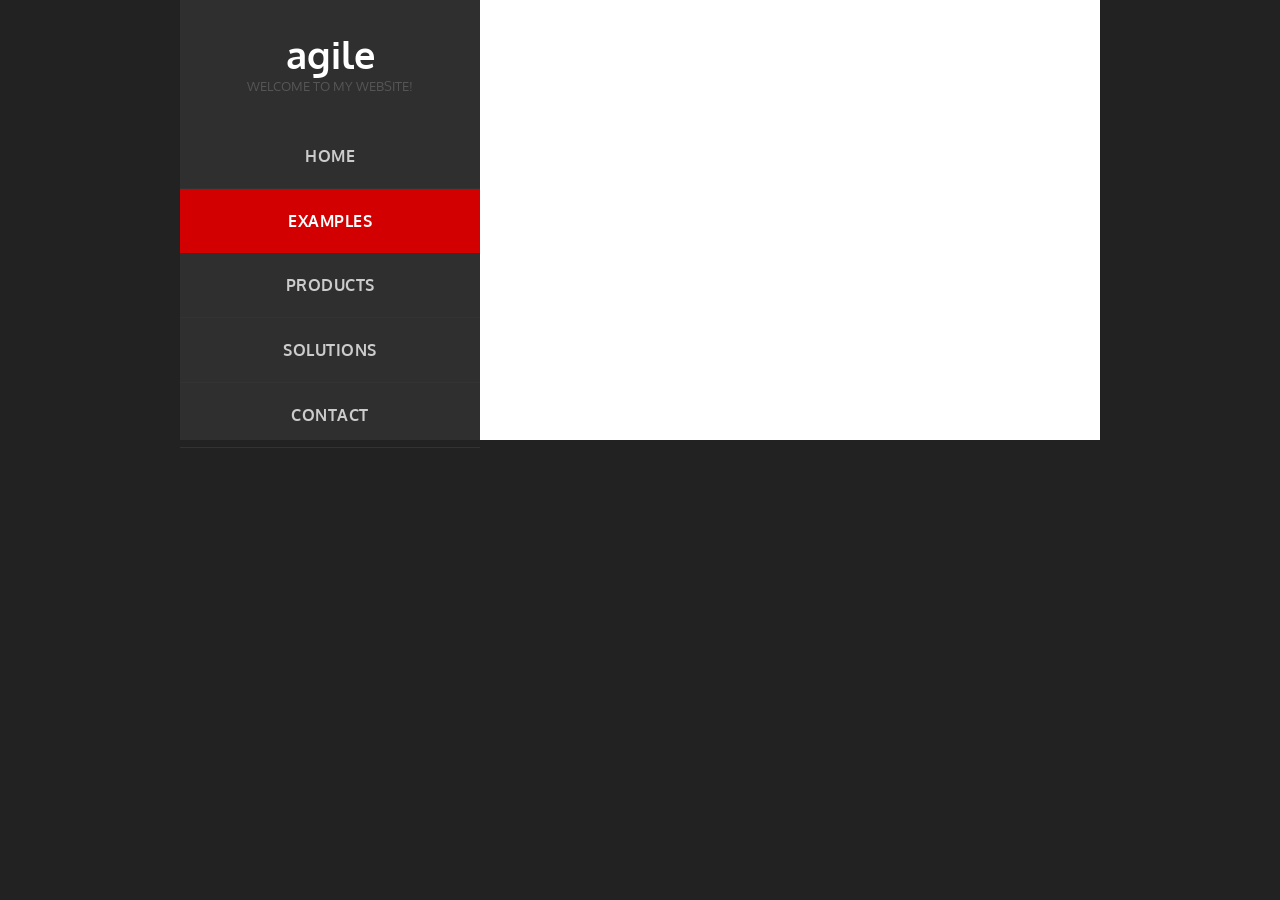
<file: UI/barchart.html>
<html>

<head>
    <title>Highcharts Tutorial</title>
    <script src="https://ajax.googleapis.com/ajax/libs/jquery/2.1.3/jquery.min.js">
    </script>
    <script src="https://code.highcharts.com/highcharts.js"></script>
    <link rel="stylesheet" href="styles.css" type="text/css" />
</head>

<body>
    <section id="body" class="width">
        <aside id="sidebar" class="column-left">

            <header>
                <h1><a href="#">agile</a></h1>

                <h2>Welcome to my website!</h2>

            </header>

            <nav id="mainnav">
                <ul>
                    <li><a href="index.html">Home</a></li>
                    <li class="selected-item"><a href="examples.html">Examples</a></li>
                    <li><a href="#">Products</a></li>
                    <li><a href="#">Solutions</a></li>
                    <li><a href="#">Contact</a></li>
                </ul>
            </nav>



        </aside>
        <section id="content" class="column-right">

            <div id="container" style="width: 550px; height: 400px; margin: 0 auto"></div>
            <script language="JavaScript">
                $(document).ready(function () {
                    var chart = {
                        type: 'bar'
                    };
                    var title = {
                        text: 'Historic World Population by Region'
                    };
                    var subtitle = {
                        text: 'Source: Wikipedia.org'
                    };
                    var xAxis = {
                        categories: ['Africa', 'America', 'Asia', 'Europe', 'Oceania'],
                        title: {
                            text: null
                        }
                    };
                    var yAxis = {
                        min: 0,
                        title: {
                            text: 'Population (millions)',
                            align: 'high'
                        },
                        labels: {
                            overflow: 'justify'
                        }
                    };
                    var tooltip = {
                        valueSuffix: ' millions'
                    };
                    var plotOptions = {
                        bar: {
                            dataLabels: {
                                enabled: true
                            }
                        }
                    };
                    var legend = {
                        layout: 'vertical',
                        align: 'right',
                        verticalAlign: 'top',
                        x: -40,
                        y: 100,
                        floating: true,
                        borderWidth: 1,

                        backgroundColor: (
                            (Highcharts.theme && Highcharts.theme.legendBackgroundColor) ||
                            '#FFFFFF'),
                        shadow: true
                    };
                    var credits = {
                        enabled: false
                    };
                    var series = [
                        {
                            name: 'Year 1800',
                            data: [107, 31, 635, 203, 2]
                        },
                        {
                            name: 'Year 1900',
                            data: [133, 156, 947, 408, 6]
                        },
                        {
                            name: 'Year 2008',
                            data: [973, 914, 4054, 732, 34]
                        }
                    ];

                    var json = {};
                    json.chart = chart;
                    json.title = title;
                    json.subtitle = subtitle;
                    json.tooltip = tooltip;
                    json.xAxis = xAxis;
                    json.yAxis = yAxis;
                    json.series = series;
                    json.plotOptions = plotOptions;
                    json.legend = legend;
                    json.credits = credits;
                    $('#container').highcharts(json);
                });
            </script>

        </section>

        <div class="clear"></div>

    </section>


</body>

</html>
</body>

</html>
</file>
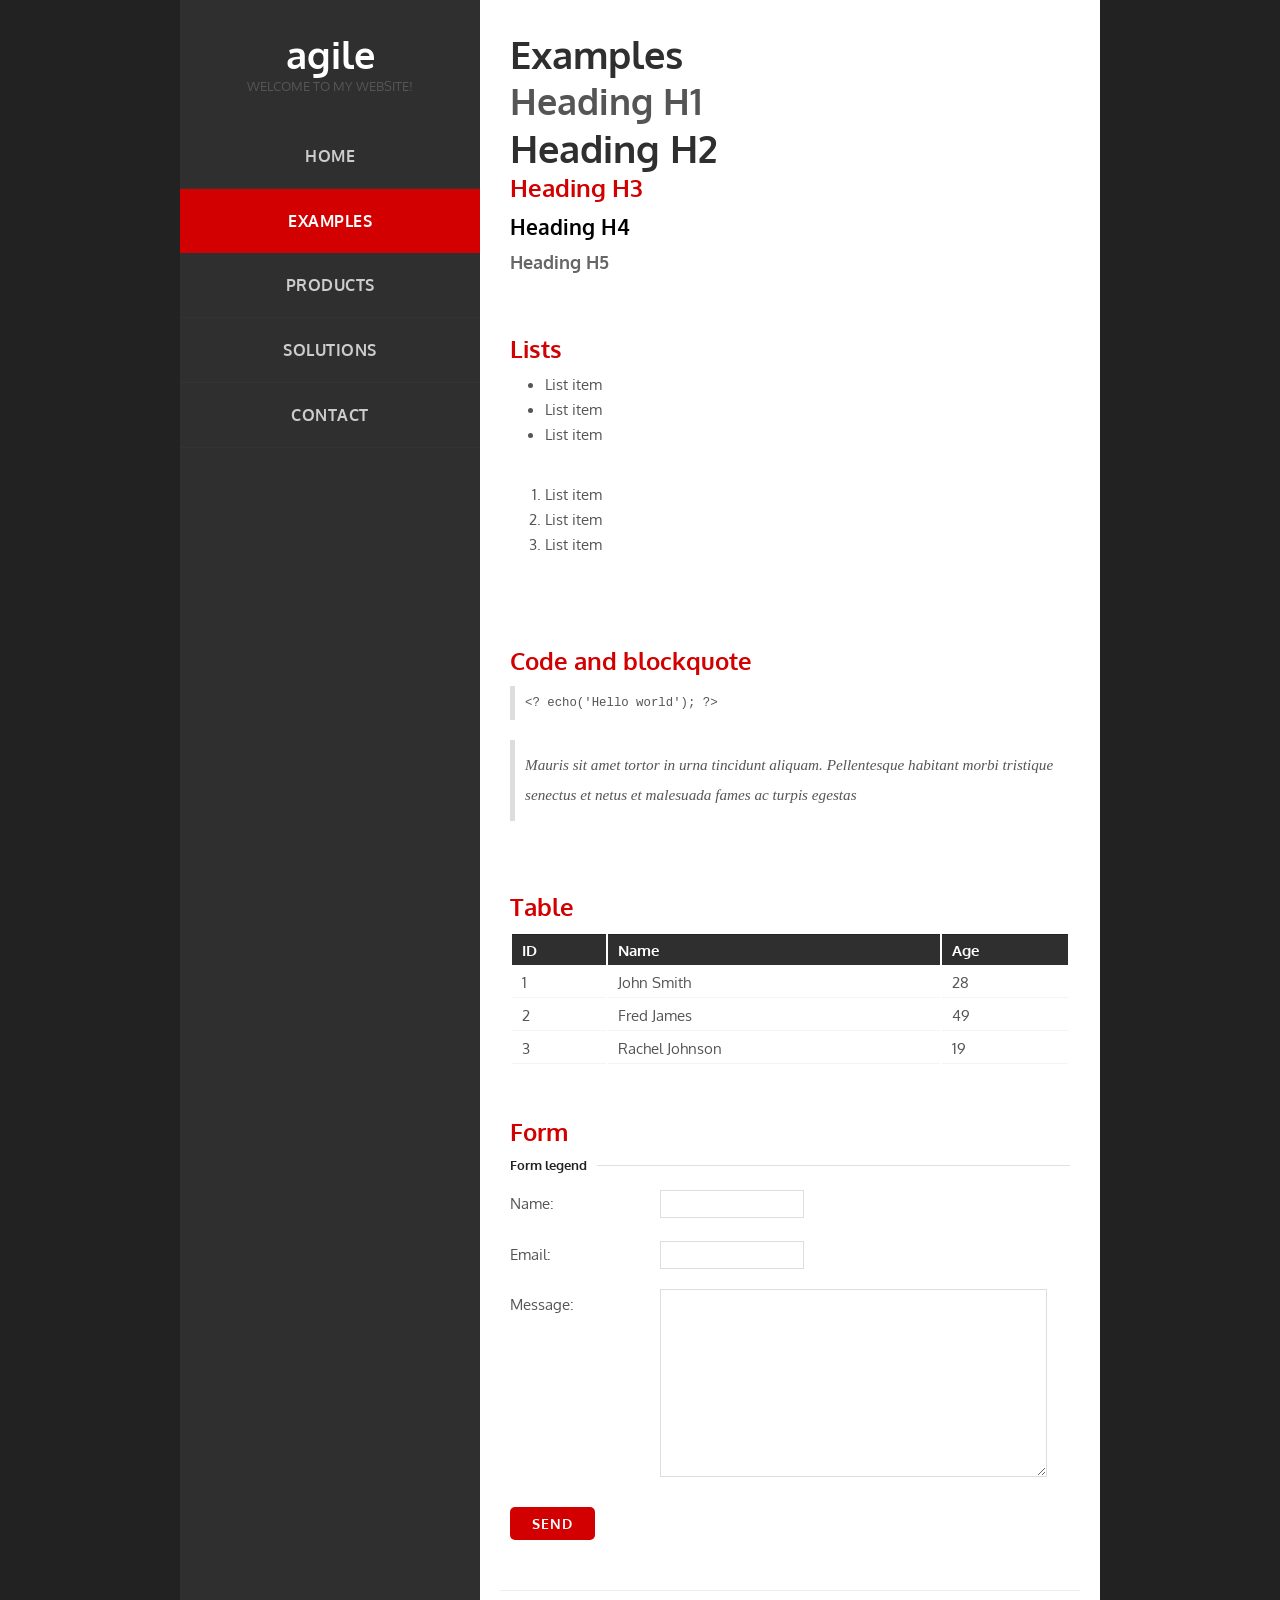
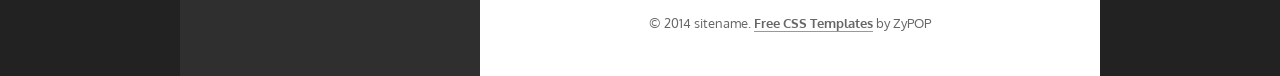
<file: UI/examples.html>
<!doctype html>
<html>

<head>
	<meta http-equiv="Content-Type" content="text/html; charset=iso-8859-1" />
	<title>agile - a free css template</title>
	<link rel="stylesheet" href="styles.css" type="text/css" />
	<!--[if lt IE 9]>
<script src="http://html5shiv.googlecode.com/svn/trunk/html5.js"></script>
<![endif]-->
	<!--
agile, a free CSS web template by ZyPOP (zypopwebtemplates.com/)

Download: http://zypopwebtemplates.com/

License: Creative Commons Attribution
//-->
	<meta name="viewport" content="width=device-width, minimum-scale=1.0, maximum-scale=1.0" />
</head>

<body>

	<section id="body" class="width">
		<aside id="sidebar" class="column-left">

			<header>
				<h1><a href="#">agile</a></h1>

				<h2>Welcome to my website!</h2>

			</header>

			<nav id="mainnav">
				<ul>
					<li><a href="index.html">Home</a></li>
					<li class="selected-item"><a href="examples.html">Examples</a></li>
					<li><a href="#">Products</a></li>
					<li><a href="#">Solutions</a></li>
					<li><a href="#">Contact</a></li>
				</ul>
			</nav>



		</aside>
		<section id="content" class="column-right">

			<article>


				<h2>Examples</h2>

				<h1>Heading H1</h1>
				<h2>Heading H2</h2>
				<h3>Heading H3</h3>
				<h4>Heading H4</h4>
				<h5>Heading H5</h5>
				<p>&nbsp;</p>


				<h3>Lists</h3>
				<ul>
					<li>List item</li>
					<li>List item</li>
					<li>List item</li>
				</ul>

				<ol>

					<li>List item</li>
					<li>List item</li>
					<li>List item</li>
				</ol>
				<p>&nbsp;</p>


				<h3>Code and blockquote</h3>
				<code>&lt;? echo('Hello world'); ?&gt;</code>

				<blockquote>
					<p>Mauris sit amet tortor in urna tincidunt aliquam. Pellentesque habitant morbi tristique senectus et netus et
						malesuada fames ac turpis egestas</p>
				</blockquote>
				<p>&nbsp;</p>



				<h3>Table</h3>
				<table>
					<tr>
						<th>ID</th>
						<th>Name</th>
						<th>Age</th>
					</tr>
					<tr>
						<td>1</td>
						<td>John Smith</td>
						<td>28</td>

					</tr>
					<tr>
						<td>2</td>
						<td>Fred James</td>
						<td>49</td>
					</tr>
					<tr>
						<td>3</td>
						<td>Rachel Johnson</td>
						<td>19</td>
					</tr>

				</table>
				<p>&nbsp;</p>

				<h3>Form</h3>
				<fieldset>

					<legend>Form legend</legend>
					<form action="#" method="get">
						<p><label for="name">Name:</label>
							<input type="text" name="name" id="name" value="" /><br /></p>
						<p><label for="email">Email:</label>
							<input type="text" name="email" id="email" value="" /><br /></p>
						<p><label for="message">Message:</label>
							<textarea cols="60" rows="11" name="message" id="message"></textarea><br /></p>
						<p><input type="submit" name="send" class="formbutton" value="Send" /></p>
					</form>

				</fieldset>
			</article>


			<footer class="clear">
				<p>&copy; 2014 sitename. <a href="http://zypopwebtemplates.com/">Free CSS Templates</a> by ZyPOP</p>
			</footer>

		</section>

		<div class="clear"></div>

	</section>


</body>

</html>
</file>
<file: UI/styles.css>
@import url(http://fonts.googleapis.com/css?family=Oxygen:400,700);

/** global **/
body {
	margin:0px auto;
	padding:0;
	background: #222;
	font-family: 'Oxygen', 'sans-serif';
	font-size: 1.0em;
	color:#555;
}
* {
	margin:0;
	padding:0;
}


/** element defaults **/
table {
	width:100%;
	text-align:left;
}
th, td {
	padding:5px 10px;
}
th {
	color:#fff;
	border-top:1px solid #222;
	background-color:#2F2F2F;
}
td {
	border-bottom:1px solid #f4f4f4;
}
code, blockquote {
	display:block;
	border-left:5px solid #ddd;
	padding:10px;
	margin-bottom:20px;
}
blockquote p {
	font-style:italic;
	font-family:Georgia, "Times New Roman", Times, serif;
	margin:0;
	height: 1%;
}
p {
	line-height:2.0em;
	margin-bottom:20px;
}
a {
	color:#B80000;
}
a:hover {
	color:#000;
}
a:focus {
	outline:none;
}
a.button { 
    background-color: #D20000;
    border-radius: 5px;
    color: #FFFFFF;
    display: inline-block;
    font-weight: bold;
    padding: 8px 22px;
    font-size: 0.9em;
    letter-spacing: 1px;
    text-decoration: none;
    text-transform: uppercase;
}

a.button-reversed { 
    background-color: #333;
}

fieldset {
	display:block;
	border:none;
	border-top:1px solid #e0e0e0;
}
fieldset legend {
	font-weight:bold;
	font-size:13px;
	padding-right:10px;
	color:#222;
}
fieldset form {
	padding-top:15px;
}
fieldset p label {
	float:left;
	width:150px;
	font-family:Oxygen, Arial, Helvetica, sans-serif;
}
fieldset form input, fieldset form select, fieldset form textarea {
	padding:5px;
	color:#333333;
	font-size:13px;
	font-family:Oxygen, Arial, Helvetica, sans-serif;
	border:1px solid #ddd;
}
fieldset form input.formbutton {
border:none;
    background-color: #D20000;
    border-radius: 5px;
    color: #FFFFFF;
    display: inline-block;
    font-weight: bold;
    padding: 8px 22px;
    font-size: 0.9em;
    letter-spacing: 1px;
    text-decoration: none;
    text-transform: uppercase;
}
h1 {
	font-size:2.4em;
}
h2 {
	color:#2f2f2f;
	font-size:1.8em;
	font-weight:bold;
	padding:0 0 5px;
	margin:0;
}
h3 {
	color:#D20000;
	font-size:1.6em;
	padding-bottom:10px;
}
h4 {
	padding-bottom:10px;
	font-size:1.4em;
	color:#000;
}
h5 {
	padding-bottom:10px;
	font-size:1.2em;
	color:#666666;
}
ul, ol {
	margin:0 0 35px 35px;
}
li {
	padding-bottom:5px;
}


/** wrapper **/
div#wrapper {
	margin:0px auto;
	padding:0;
}

.width {
	width:920px;
	margin: 0 auto;
}




/** header **/
header {
	padding:30px 0 30px;
	margin:0 auto;
}
header h1 { 
	text-align: center;
}

header h1 a,
header h1 a:hover,
header h1 a:visited {
	color: #fff;
	text-decoration: none;
}

header h2 {
	color:#555;
	text-align: center;
	font-size: 0.8em;
	font-weight: normal;
	padding-bottom:0;
	letter-spacing:0;
	text-transform: uppercase;
}
header div.tagline {
	color:#C2D7F9;
	font-size:0.9em;
}
header div.tagline a {
	color:#ffffff;
}



/** body **/
section#body {
	padding: 0;
	background: #2f2f2f;
}


/** content+sidebar styles **/
section#content {
	width:580px;
	padding: 20px;
	background-color: #fff;
}
.column-left {
	float:left;
}
.column-right {
	float:right;
}
aside#sidebar {
	width:300px;
	position: fixed;
}
nav#mainnav ul {
	padding: 0;
	margin: 0;
	list-style: none;
}

nav#mainnav li {
	padding:0;
	border-bottom: 1px solid #333;
}
nav#mainnav li.selected-item  {
	border-bottom:none;
}
nav#mainnav li.selected-item a,
nav#mainnav li.selected-item a:hover {
	color:#fff;
	font-weight:bold;
	background: #D20000;
}
nav#mainnav li a:hover {
	background:#292929;
	color: #eee;
	text-decoration:none;
}
nav#mainnav li a {
	color: #ccc;
	display: block;
	padding: 22px 17px;
	text-align: center;
	text-transform: uppercase;
	font-weight: bold;
	text-decoration: none;
	letter-spacing: 0.5px;
}

aside#sidebar h4 { 
	color:#0C367E;
	font-size:16px;
	text-transform:uppercase;
	font-weight:bold;
	margin:0;
	padding:7px 10px;
}


article {
    padding: 10px 10px 30px;
	font-size: 0.95em;
border-bottom: 1px solid #eee;
 }

article h2 {
    padding-bottom: 0;
   font-size: 2.5em;
}

article .article-info {
  color: #CCC;
font-size: 0.8em;
padding: 0px 0px 10px;
text-transform: uppercase;
}

article .article-info a { 
	color: #ccc;
}



/** footer **/
footer {
	padding:20px 0px;
}

footer p {
	color:#666;
	margin:0;
	font-size:0.8em;
	text-align: center;
}
footer p a {
	color:#666;
	font-weight:bold;
	text-decoration:none;
	border-bottom:1px solid #999;
}
footer p a:hover { color:#333; border-bottom-color: #333; }


/** clear fix **/
.clear:after {
	display: block;
	clear: both;
	visibility: hidden;
	line-height: 0;
	height: 0;
}
 
.clear {
	clear: both;
	display: inline-block;
}
.clear {
	display: block;
}





@media screen and (max-width: 740px) {

	body { font-size: 0.9em; }	


	.width { width:auto; padding-left: 10px; padding-right: 10px; }

	.column-left, .column-right { margin:0 5px; }
	
	section#content, aside#sidebar { position: relative; float: none; width: auto; }

	
}


@media screen and (max-width: 540px) {

	body { font-size: 0.8em; }

	header, header h1 a, header h1 a:hover { text-align: center; padding: 10px 0 0 0; font-size: 1.1em; }


	nav#mainnav ul li a { margin-top: 0; padding: 1em; }


}
</file>
